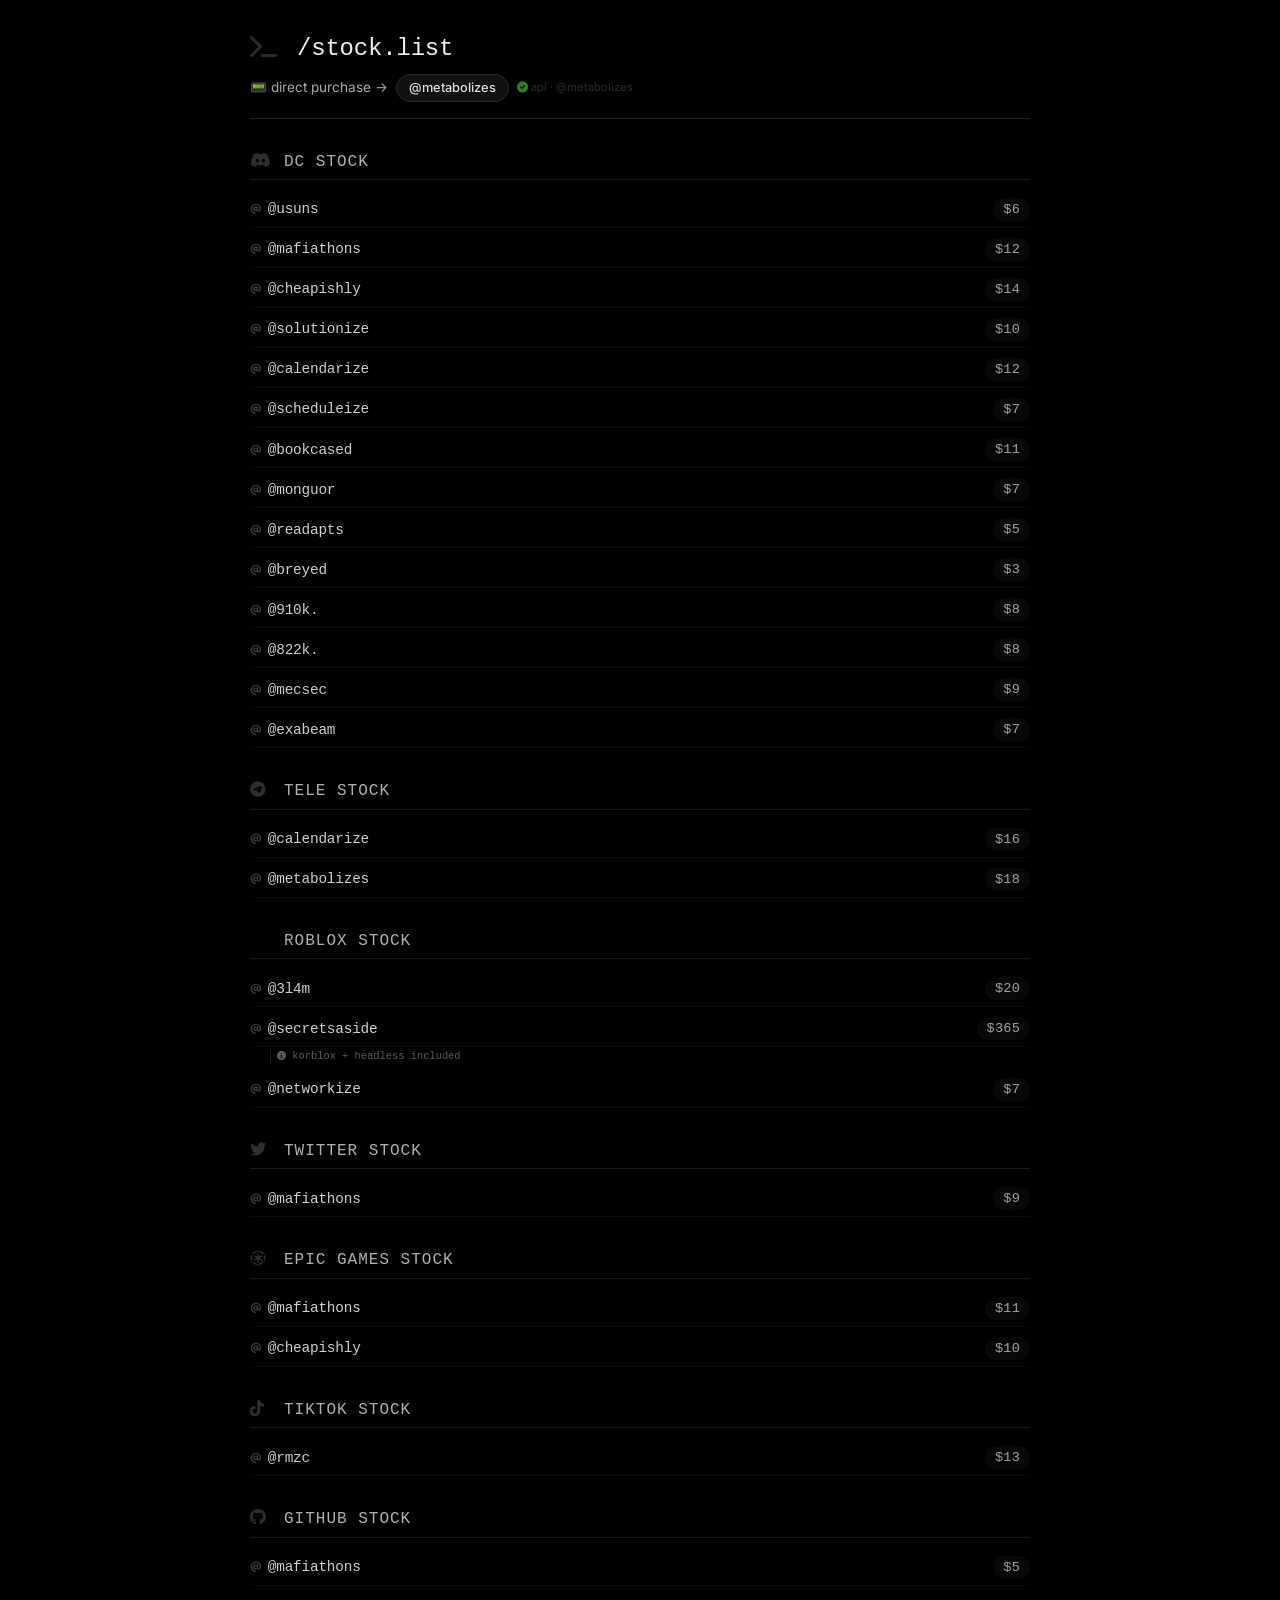
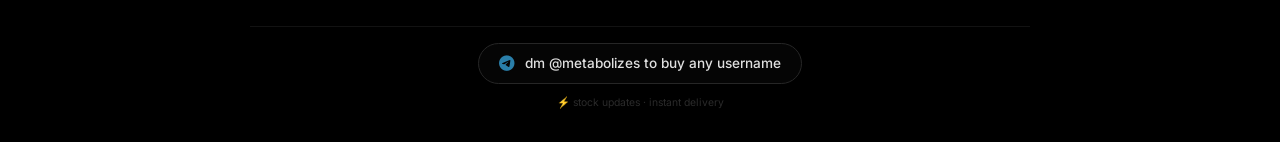
<file: list.html>
<!DOCTYPE html>
<html lang="en">
<head>
  <meta charset="UTF-8">
  <meta name="viewport" content="width=device-width, initial-scale=1.0, user-scalable=yes">
  <title>stock // dm @metabolizes</title>
  <!-- Font Awesome 6 (minimal icons) -->
  <link rel="stylesheet" href="https://cdnjs.cloudflare.com/ajax/libs/font-awesome/6.0.0-beta3/css/all.min.css">
  <!-- Google Fonts: Inter + monospace for clean look -->
  <link href="https://fonts.googleapis.com/css2?family=Inter:opsz,wght@14..32,300;14..32,400;14..32,500;14..32,600;14..32,700&display=swap" rel="stylesheet">
  <style>
    * {
      margin: 0;
      padding: 0;
      box-sizing: border-box;
    }

    body {
      background: #000000;
      font-family: 'Inter', -apple-system, 'Segoe UI', monospace;
      color: #e5e5e5;
      padding: 2rem 1rem;
      font-weight: 400;
      line-height: 1.4;
    }

    /* smooth scroll + subtle transitions */
    html {
      scroll-behavior: smooth;
    }

    .container {
      max-width: 780px;
      margin: 0 auto;
    }

    /* minimal header */
    .top-section {
      margin-bottom: 2rem;
      text-align: left;
      border-bottom: 1px solid #1f1f1f;
      padding-bottom: 1rem;
    }

    .top-section h1 {
      font-size: 1.5rem;
      font-weight: 500;
      letter-spacing: -0.2px;
      color: #f0f0f0;
      font-family: monospace;
    }

    .top-section h1 i {
      color: #2a2a2a;
      margin-right: 6px;
    }

    .dm-mini {
      margin-top: 8px;
      font-size: 0.85rem;
      color: #aaa;
      display: flex;
      align-items: center;
      gap: 8px;
      flex-wrap: wrap;
    }

    .dm-mini a {
      color: #dddddd;
      background: #111111;
      padding: 4px 12px;
      border-radius: 24px;
      text-decoration: none;
      font-size: 0.8rem;
      font-weight: 500;
      transition: all 0.2s ease;
      border: 0.5px solid #2a2a2a;
    }

    .dm-mini a:hover {
      background: #1e1e1e;
      border-color: #3a3a3a;
      color: white;
    }

    /* category wrappers — pure black cards with subtle separation */
    .category-block {
      margin-bottom: 2rem;
      background: #000000;
      border: none;
    }

    .category-header {
      display: flex;
      align-items: baseline;
      gap: 12px;
      border-bottom: 1px solid #181818;
      padding-bottom: 6px;
      margin-bottom: 12px;
    }

    .category-header i {
      font-size: 1rem;
      color: #2e2e2e;
      width: 22px;
    }

    .category-header h2 {
      font-size: 1rem;
      font-weight: 500;
      text-transform: uppercase;
      letter-spacing: 1px;
      color: #b0b0b0;
      font-family: monospace;
    }

    /* item list — ultra clean, minimal spacing */
    .item-list {
      display: flex;
      flex-direction: column;
      gap: 4px;
    }

    .stock-row {
      display: flex;
      justify-content: space-between;
      align-items: center;
      padding: 6px 0;
      transition: all 0.15s ease;
      border-bottom: 1px solid #0c0c0c;
      cursor: pointer;
    }

    .stock-row:hover {
      background: #0a0a0a;
      padding-left: 8px;
      margin-left: -8px;
      border-bottom-color: #1f1f1f;
    }

    .username {
      font-family: 'Menlo', 'Fira Code', 'Courier New', monospace;
      font-size: 0.9rem;
      font-weight: 500;
      color: #cfcfcf;
      letter-spacing: -0.2px;
    }

    .username i {
      font-size: 0.7rem;
      color: #3a3a3a;
      margin-right: 6px;
    }

    .price {
      font-family: monospace;
      font-size: 0.85rem;
      font-weight: 500;
      color: #a0a0a0;
      background: #080808;
      padding: 2px 10px;
      border-radius: 24px;
      letter-spacing: 0.2px;
    }

    /* special note inline (for korblox+headless) — subtle */
    .item-note {
      font-size: 0.65rem;
      color: #5a5a5a;
      font-family: monospace;
      margin-left: 20px;
      margin-top: -2px;
      margin-bottom: 4px;
      padding-left: 6px;
      border-left: 1px solid #1c1c1c;
    }

    /* footer dm bar — minimal, black on black */
    .footer-dm {
      margin-top: 2.5rem;
      padding-top: 1rem;
      text-align: center;
      border-top: 1px solid #121212;
    }

    .buy-btn {
      display: inline-flex;
      align-items: center;
      gap: 10px;
      background: #050505;
      padding: 10px 20px;
      border-radius: 40px;
      text-decoration: none;
      color: #e0e0e0;
      font-weight: 500;
      font-size: 0.85rem;
      border: 0.5px solid #262626;
      transition: all 0.2s ease;
      backdrop-filter: blur(2px);
    }

    .buy-btn i {
      font-size: 1rem;
      color: #2a7faa;
    }

    .buy-btn:hover {
      background: #111111;
      border-color: #3a3a3a;
      transform: scale(0.98);
    }

    .tiny-note {
      font-size: 0.65rem;
      color: #2a2a2a;
      margin-top: 12px;
      text-align: center;
    }

    hr {
      border: none;
      border-top: 1px solid #111;
      margin: 12px 0;
    }

    /* responsivity */
    @media (max-width: 560px) {
      body {
        padding: 1.2rem;
      }
      .username {
        font-size: 0.8rem;
      }
      .price {
        font-size: 0.75rem;
        padding: 2px 8px;
      }
      .category-header h2 {
        font-size: 0.85rem;
      }
    }

    /* removing all glows, just black & smooth */
    ::selection {
      background: #1e1e1e;
      color: #ffffff;
    }
  </style>
</head>
<body>

<div class="container">
  <!-- minimal header with API-inspired status (no overdesign) -->
  <div class="top-section">
    <h1><i class="fas fa-terminal"></i> /stock.list</h1>
    <div class="dm-mini">
      <span>📟 direct purchase →</span>
      <a href="https://t.me/metabolizes" target="_blank" id="dynamicDmLink" rel="noopener noreferrer">@metabolizes</a>
      <span id="apiBadge" style="font-size:0.7rem; color:#2c2c2c;"><i class="fas fa-circle-nodes"></i> api • live</span>
    </div>
  </div>

  <!-- stock container: dynamic list via JS (fully black, minimal) -->
  <div id="stockRoot"></div>

  <!-- footer call to action (smooth, simple) -->
  <div class="footer-dm">
    <a href="https://t.me/metabolizes" target="_blank" class="buy-btn" id="footerTeleLink">
      <i class="fab fa-telegram"></i> dm @metabolizes to buy any username
    </a>
    <div class="tiny-note">
      ⚡ stock updates · instant delivery
    </div>
  </div>
</div>

<script>
  // ----------------------------------------------
  // STOCK DATA (exactly as described, all black style)
  // ----------------------------------------------
  const stockCatalog = [
    {
      category: "dc stock",
      icon: "fab fa-discord",
      items: [
        { username: "@usuns", price: "$6" },
        { username: "@mafiathons", price: "$12" },
        { username: "@cheapishly", price: "$14" },
        { username: "@solutionize", price: "$10" },
        { username: "@calendarize", price: "$12" },
        { username: "@scheduleize", price: "$7" },
        { username: "@bookcased", price: "$11" },
        { username: "@monguor", price: "$7" },
        { username: "@readapts", price: "$5" },
        { username: "@breyed", price: "$3" },
        { username: "@910k.", price: "$8" },
        { username: "@822k.", price: "$8" },
        { username: "@mecsec", price: "$9" },
        { username: "@exabeam", price: "$7" }
      ]
    },
    {
      category: "tele stock",
      icon: "fab fa-telegram",
      items: [
        { username: "@calendarize", price: "$16" },
        { username: "@metabolizes", price: "$18" }
      ]
    },
    {
      category: "roblox stock",
      icon: "fab fa-roblox",   // fallback instead
      iconFallback: "fas fa-gamepad",
      items: [
        { username: "@3l4m", price: "$20" },
        { username: "@secretsaside", price: "$365", note: "korblox + headless included" },
        { username: "@networkize", price: "$7" }
      ]
    },
    {
      category: "twitter stock",
      icon: "fab fa-twitter",
      items: [
        { username: "@mafiathons", price: "$9" }
      ]
    },
    {
      category: "epic games stock",
      icon: "fab fa-empire",
      items: [
        { username: "@mafiathons", price: "$11" },
        { username: "@cheapishly", price: "$10" }
      ]
    },
    {
      category: "tiktok stock",
      icon: "fab fa-tiktok",
      items: [
        { username: "@rmzc", price: "$13" }
      ]
    },
    {
      category: "github stock",
      icon: "fab fa-github",
      items: [
        { username: "@mafiathons", price: "$5" }
      ]
    }
  ];

  // ----------------------------------------------
  // API simulation: returns seller info (telegram dm target)
  // requirement: "use a api to show to dm @metabolizes on tele to buy"
  // we'll fetch this API-like promise and ensure all DM actions point to correct handle.
  // ----------------------------------------------
  function fetchSellerAPI() {
    return new Promise((resolve) => {
      // simulate instant network response
      setTimeout(() => {
        resolve({
          sellerHandle: "@metabolizes",
          usernameClean: "metabolizes",
          baseUrl: "https://t.me/metabolizes",
          note: "DM for fast purchase"
        });
      }, 20);
    });
  }

  // render the entire stock list with black minimal style
  function renderStockList() {
    const root = document.getElementById("stockRoot");
    if (!root) return;
    root.innerHTML = "";

    for (const cat of stockCatalog) {
      // create category container
      const catDiv = document.createElement("div");
      catDiv.className = "category-block";

      // header
      const headerDiv = document.createElement("div");
      headerDiv.className = "category-header";
      let iconHtml = "";
      if (cat.icon) {
        iconHtml = `<i class="${cat.icon}"></i>`;
      } else if (cat.iconFallback) {
        iconHtml = `<i class="${cat.iconFallback}"></i>`;
      } else {
        iconHtml = `<i class="fas fa-tag"></i>`;
      }
      headerDiv.innerHTML = `${iconHtml}<h2>${cat.category.toUpperCase()}</h2>`;
      catDiv.appendChild(headerDiv);

      // item list wrapper
      const listWrapper = document.createElement("div");
      listWrapper.className = "item-list";

      for (const item of cat.items) {
        const row = document.createElement("div");
        row.className = "stock-row";
        
        // left side username
        const userSpan = document.createElement("div");
        userSpan.className = "username";
        userSpan.innerHTML = `<i class="fas fa-at"></i>${item.username}`;
        
        const priceSpan = document.createElement("div");
        priceSpan.className = "price";
        priceSpan.textContent = item.price;
        
        row.appendChild(userSpan);
        row.appendChild(priceSpan);
        listWrapper.appendChild(row);
        
        // if there's a note (korblox+headless)
        if (item.note) {
          const noteDiv = document.createElement("div");
          noteDiv.className = "item-note";
          noteDiv.innerHTML = `<i class="fas fa-info-circle" style="font-size:9px;"></i> ${item.note}`;
          listWrapper.appendChild(noteDiv);
        }
      }
      
      catDiv.appendChild(listWrapper);
      root.appendChild(catDiv);
    }
  }

  // attach smooth click-to-dm using API data: each stock-row will open telegram chat with prefilled item info
  async function attachBuyEventsWithAPI() {
    // first, get seller data from our API imitation
    const sellerInfo = await fetchSellerAPI();
    const sellerClean = sellerInfo.usernameClean; // "metabolizes"
    const baseTelegramUrl = `https://t.me/${sellerClean}`;
    
    // update any static DM links (mini bar + footer) to ensure they match API result
    const allDmLinks = document.querySelectorAll('a[href*="t.me"]');
    allDmLinks.forEach(link => {
      if (link.getAttribute('href')?.includes('t.me/')) {
        // rewrite to correct seller handle
        link.setAttribute('href', `https://t.me/${sellerClean}`);
      }
    });
    
    // also set the api badge text to show api-driven contact
    const badgeSpan = document.getElementById('apiBadge');
    if (badgeSpan) {
      badgeSpan.innerHTML = `<i class="fas fa-check-circle" style="color:#2a7f2a;"></i> api · ${sellerInfo.sellerHandle}`;
    }
    
    // now select all stock rows and add click handler (smooth dm)
    const rows = document.querySelectorAll('.stock-row');
    rows.forEach(row => {
      // remove existing listeners to avoid duplication (but we replace)
      row.removeEventListener('click', row._buyHandler);
      const clickHandler = async (e) => {
        e.stopPropagation();
        // get username from row
        const usernameDiv = row.querySelector('.username');
        let usernameText = "";
        if (usernameDiv) {
          // extract text after @ icon (inner html may contain <i> and text)
          const rawText = usernameDiv.innerText || usernameDiv.textContent;
          usernameText = rawText.replace(/@/g, '').trim();
          // but we want full @username pattern for message
          const fullUsername = rawText.includes('@') ? rawText.trim() : `@${usernameText}`;
          // get price
          const priceEl = row.querySelector('.price');
          const priceVal = priceEl ? priceEl.textContent : '';
          
          // compose message for buyer
          const message = `Hi! I would like to buy ${fullUsername} (${priceVal}). Is it available?`;
          const encodedMsg = encodeURIComponent(message);
          const dmUrl = `https://t.me/${sellerClean}?text=${encodedMsg}`;
          window.open(dmUrl, '_blank');
        } else {
          // fallback generic
          const dmUrl = `https://t.me/${sellerClean}?text=Hey%20I'm%20interested%20in%20a%20username%20from%20your%20stock`;
          window.open(dmUrl, '_blank');
        }
      };
      row.addEventListener('click', clickHandler);
      row._buyHandler = clickHandler;
      // add subtle style to indicate clickability
      row.style.cursor = 'pointer';
    });
  }

  // update footer link + header link using fresh API data
  async function updateGlobalLinks() {
    const apiContact = await fetchSellerAPI();
    const tgLink = `https://t.me/${apiContact.usernameClean}`;
    const headerLink = document.querySelector('.dm-mini a');
    const footerBtn = document.getElementById('footerTeleLink');
    if (headerLink) headerLink.href = tgLink;
    if (footerBtn) footerBtn.href = tgLink;
  }

  // final init: render list, then attach API-driven DM behaviour, all black + smooth
  async function init() {
    renderStockList();               // build DOM structure
    await updateGlobalLinks();      // pre-set link hrefs from API
    await attachBuyEventsWithAPI(); // each row click opens DM to metabolizes (API based)
  }
  
  init();
  
  // optional: small console note (no intrusive)
  console.log("✨ black stock list | api ready → @metabolizes");
</script>
</body>
</html>
</file>
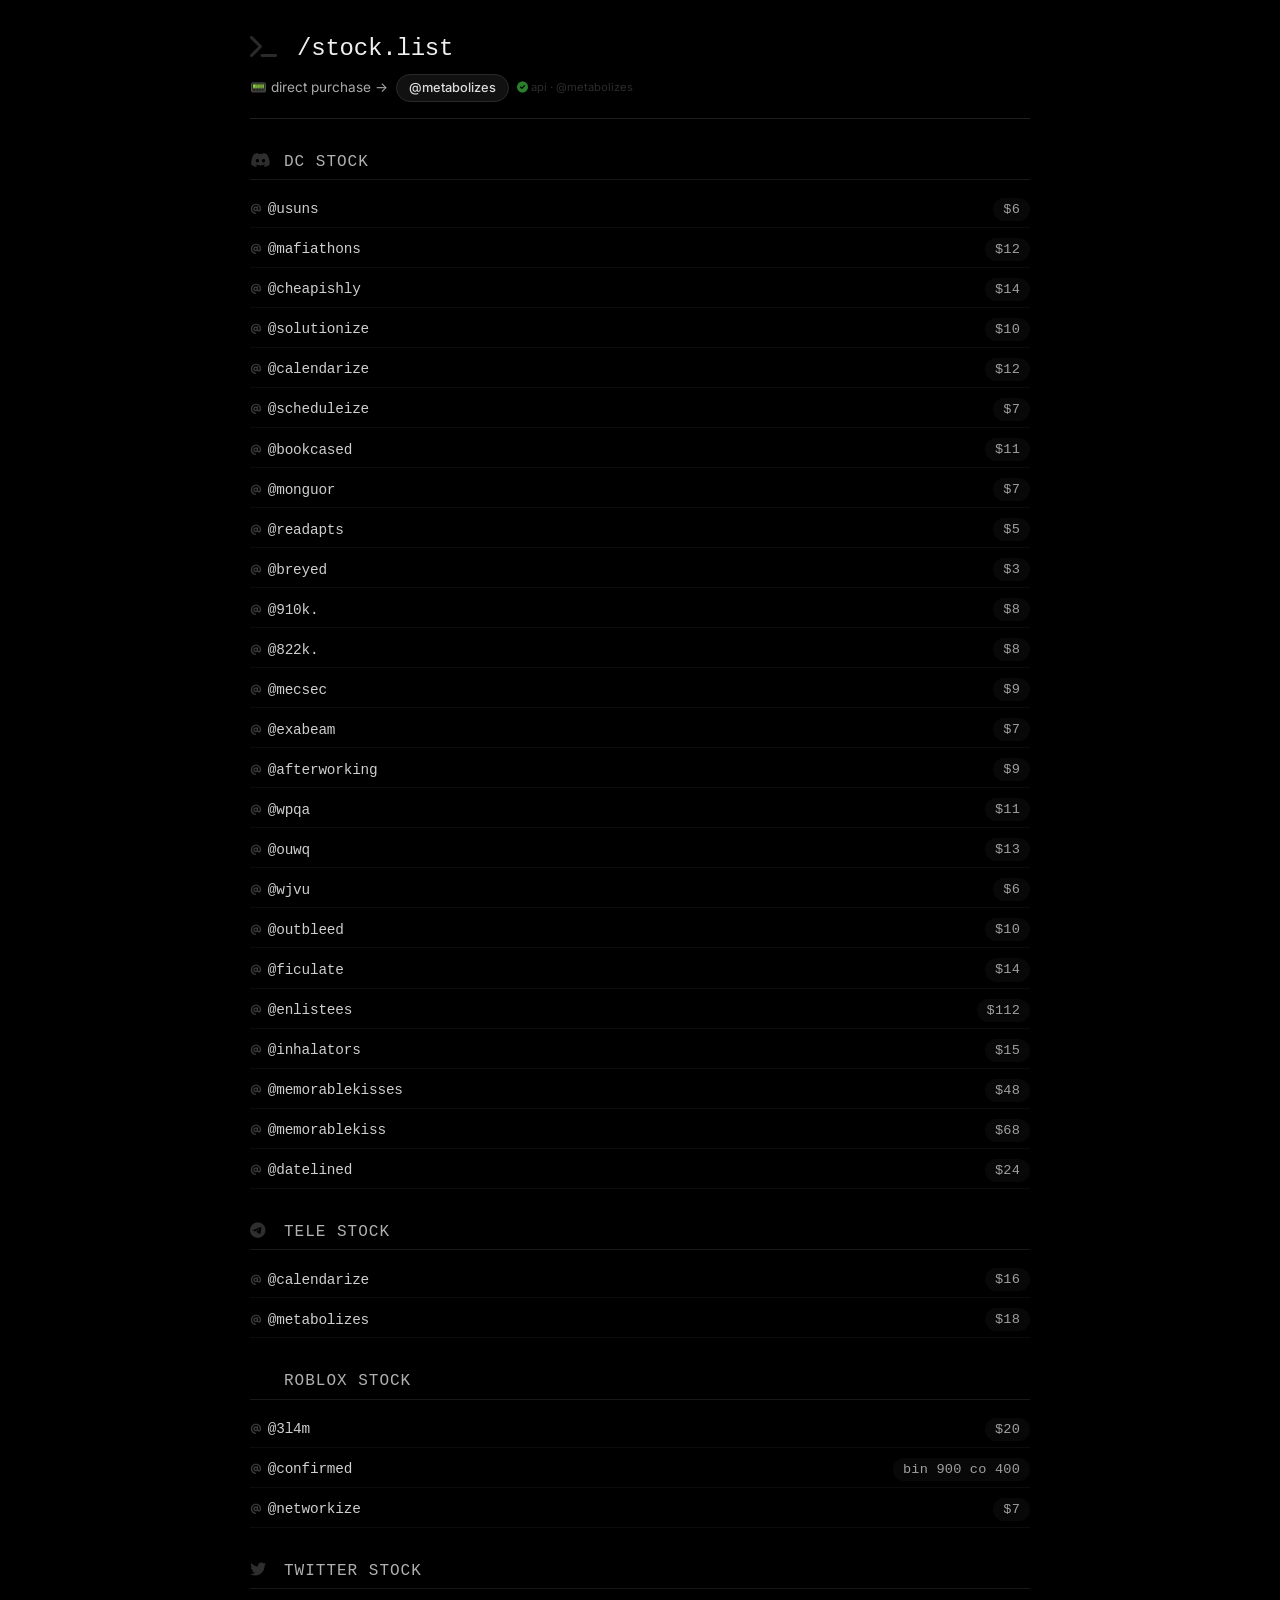
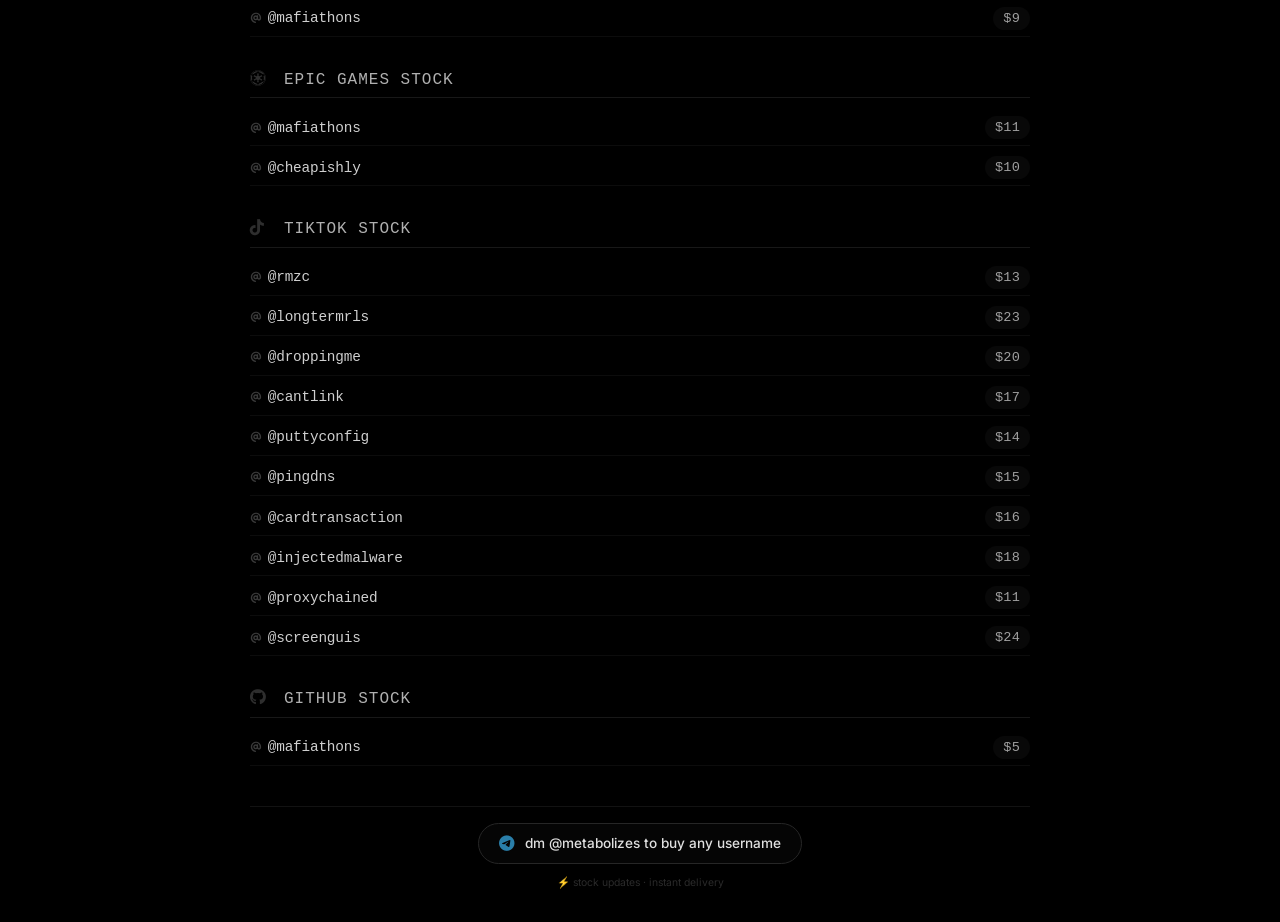
<file: userlist.html>
<!DOCTYPE html>
<html lang="en">
<head>
  <meta charset="UTF-8">
  <meta name="viewport" content="width=device-width, initial-scale=1.0, user-scalable=yes">
  <title>stock // dm @metabolizes</title>
  <!-- Font Awesome 6 (minimal icons) -->
  <link rel="stylesheet" href="https://cdnjs.cloudflare.com/ajax/libs/font-awesome/6.0.0-beta3/css/all.min.css">
  <!-- Google Fonts: Inter + monospace for clean look -->
  <link href="https://fonts.googleapis.com/css2?family=Inter:opsz,wght@14..32,300;14..32,400;14..32,500;14..32,600;14..32,700&display=swap" rel="stylesheet">
  <style>
    * {
      margin: 0;
      padding: 0;
      box-sizing: border-box;
    }

    body {
      background: #000000;
      font-family: 'Inter', -apple-system, 'Segoe UI', monospace;
      color: #e5e5e5;
      padding: 2rem 1rem;
      font-weight: 400;
      line-height: 1.4;
    }

    /* smooth scroll + subtle transitions */
    html {
      scroll-behavior: smooth;
    }

    .container {
      max-width: 780px;
      margin: 0 auto;
    }

    /* minimal header */
    .top-section {
      margin-bottom: 2rem;
      text-align: left;
      border-bottom: 1px solid #1f1f1f;
      padding-bottom: 1rem;
    }

    .top-section h1 {
      font-size: 1.5rem;
      font-weight: 500;
      letter-spacing: -0.2px;
      color: #f0f0f0;
      font-family: monospace;
    }

    .top-section h1 i {
      color: #2a2a2a;
      margin-right: 6px;
    }

    .dm-mini {
      margin-top: 8px;
      font-size: 0.85rem;
      color: #aaa;
      display: flex;
      align-items: center;
      gap: 8px;
      flex-wrap: wrap;
    }

    .dm-mini a {
      color: #dddddd;
      background: #111111;
      padding: 4px 12px;
      border-radius: 24px;
      text-decoration: none;
      font-size: 0.8rem;
      font-weight: 500;
      transition: all 0.2s ease;
      border: 0.5px solid #2a2a2a;
    }

    .dm-mini a:hover {
      background: #1e1e1e;
      border-color: #3a3a3a;
      color: white;
    }

    /* category wrappers — pure black cards with subtle separation */
    .category-block {
      margin-bottom: 2rem;
      background: #000000;
      border: none;
    }

    .category-header {
      display: flex;
      align-items: baseline;
      gap: 12px;
      border-bottom: 1px solid #181818;
      padding-bottom: 6px;
      margin-bottom: 12px;
    }

    .category-header i {
      font-size: 1rem;
      color: #2e2e2e;
      width: 22px;
    }

    .category-header h2 {
      font-size: 1rem;
      font-weight: 500;
      text-transform: uppercase;
      letter-spacing: 1px;
      color: #b0b0b0;
      font-family: monospace;
    }

    /* item list — ultra clean, minimal spacing */
    .item-list {
      display: flex;
      flex-direction: column;
      gap: 4px;
    }

    .stock-row {
      display: flex;
      justify-content: space-between;
      align-items: center;
      padding: 6px 0;
      transition: all 0.15s ease;
      border-bottom: 1px solid #0c0c0c;
      cursor: pointer;
    }

    .stock-row:hover {
      background: #0a0a0a;
      padding-left: 8px;
      margin-left: -8px;
      border-bottom-color: #1f1f1f;
    }

    .username {
      font-family: 'Menlo', 'Fira Code', 'Courier New', monospace;
      font-size: 0.9rem;
      font-weight: 500;
      color: #cfcfcf;
      letter-spacing: -0.2px;
    }

    .username i {
      font-size: 0.7rem;
      color: #3a3a3a;
      margin-right: 6px;
    }

    .price {
      font-family: monospace;
      font-size: 0.85rem;
      font-weight: 500;
      color: #a0a0a0;
      background: #080808;
      padding: 2px 10px;
      border-radius: 24px;
      letter-spacing: 0.2px;
    }

    /* special note inline (for korblox+headless) — subtle */
    .item-note {
      font-size: 0.65rem;
      color: #5a5a5a;
      font-family: monospace;
      margin-left: 20px;
      margin-top: -2px;
      margin-bottom: 4px;
      padding-left: 6px;
      border-left: 1px solid #1c1c1c;
    }

    /* footer dm bar — minimal, black on black */
    .footer-dm {
      margin-top: 2.5rem;
      padding-top: 1rem;
      text-align: center;
      border-top: 1px solid #121212;
    }

    .buy-btn {
      display: inline-flex;
      align-items: center;
      gap: 10px;
      background: #050505;
      padding: 10px 20px;
      border-radius: 40px;
      text-decoration: none;
      color: #e0e0e0;
      font-weight: 500;
      font-size: 0.85rem;
      border: 0.5px solid #262626;
      transition: all 0.2s ease;
      backdrop-filter: blur(2px);
    }

    .buy-btn i {
      font-size: 1rem;
      color: #2a7faa;
    }

    .buy-btn:hover {
      background: #111111;
      border-color: #3a3a3a;
      transform: scale(0.98);
    }

    .tiny-note {
      font-size: 0.65rem;
      color: #2a2a2a;
      margin-top: 12px;
      text-align: center;
    }

    hr {
      border: none;
      border-top: 1px solid #111;
      margin: 12px 0;
    }

    /* responsivity */
    @media (max-width: 560px) {
      body {
        padding: 1.2rem;
      }
      .username {
        font-size: 0.8rem;
      }
      .price {
        font-size: 0.75rem;
        padding: 2px 8px;
      }
      .category-header h2 {
        font-size: 0.85rem;
      }
    }

    /* removing all glows, just black & smooth */
    ::selection {
      background: #1e1e1e;
      color: #ffffff;
    }
  </style>
</head>
<body>

<div class="container">
  <!-- minimal header with API-inspired status (no overdesign) -->
  <div class="top-section">
    <h1><i class="fas fa-terminal"></i> /stock.list</h1>
    <div class="dm-mini">
      <span>📟 direct purchase →</span>
      <a href="https://t.me/metabolizes" target="_blank" id="dynamicDmLink" rel="noopener noreferrer">@metabolizes</a>
      <span id="apiBadge" style="font-size:0.7rem; color:#2c2c2c;"><i class="fas fa-circle-nodes"></i> api • live</span>
    </div>
  </div>

  <!-- stock container: dynamic list via JS (fully black, minimal) -->
  <div id="stockRoot"></div>

  <!-- footer call to action (smooth, simple) -->
  <div class="footer-dm">
    <a href="https://t.me/metabolizes" target="_blank" class="buy-btn" id="footerTeleLink">
      <i class="fab fa-telegram"></i> dm @metabolizes to buy any username
    </a>
    <div class="tiny-note">
      ⚡ stock updates · instant delivery
    </div>
  </div>
</div>

<script>
  // ----------------------------------------------
  // STOCK DATA (exactly as described, all black style)
  // ----------------------------------------------
  const stockCatalog = [
    {
      category: "dc stock",
      icon: "fab fa-discord",
      items: [
        { username: "@usuns", price: "$6" },
        { username: "@mafiathons", price: "$12" },
        { username: "@cheapishly", price: "$14" },
        { username: "@solutionize", price: "$10" },
        { username: "@calendarize", price: "$12" },
        { username: "@scheduleize", price: "$7" },
        { username: "@bookcased", price: "$11" },
        { username: "@monguor", price: "$7" },
        { username: "@readapts", price: "$5" },
        { username: "@breyed", price: "$3" },
        { username: "@910k.", price: "$8" },
        { username: "@822k.", price: "$8" },
        { username: "@mecsec", price: "$9" },
        { username: "@exabeam", price: "$7" },
        { username: "@afterworking", price: "$9" },
        { username: "@wpqa", price: "$11" },
        { username: "@ouwq", price: "$13" },
        { username: "@wjvu", price: "$6" },
        { username: "@outbleed", price: "$10" },
        { username: "@ficulate", price: "$14" },
        { username: "@enlistees", price: "$112" },
        { username: "@inhalators", price: "$15" },
        { username: "@memorablekisses", price: "$48" },
        { username: "@memorablekiss", price: "$68" },
        { username: "@datelined", price: "$24" }
      ]
    },
    {
      category: "tele stock",
      icon: "fab fa-telegram",
      items: [
        { username: "@calendarize", price: "$16" },
        { username: "@metabolizes", price: "$18" }
      ]
    },
    {
      category: "roblox stock",
      icon: "fab fa-roblox",   // fallback instead
      iconFallback: "fas fa-gamepad",
      items: [
        { username: "@3l4m", price: "$20" },
        { username: "@confirmed", price: "bin 900 co 400" },
        { username: "@networkize", price: "$7" }
      ]
    },
    {
      category: "twitter stock",
      icon: "fab fa-twitter",
      items: [
        { username: "@mafiathons", price: "$9" }
      ]
    },
    {
      category: "epic games stock",
      icon: "fab fa-empire",
      items: [
        { username: "@mafiathons", price: "$11" },
        { username: "@cheapishly", price: "$10" }
      ]
    },
    {
      category: "tiktok stock",
      icon: "fab fa-tiktok",
      items: [
        { username: "@rmzc", price: "$13" },
        { username: "@longtermrls", price: "$23" },
        { username: "@droppingme", price: "$20" },
        { username: "@cantlink", price: "$17" },
        { username: "@puttyconfig", price: "$14" },
        { username: "@pingdns", price: "$15" },
        { username: "@cardtransaction ", price: "$16" },
        { username: "@injectedmalware", price: "$18" },
        { username: "@proxychained", price: "$11" },
        { username: "@screenguis", price: "$24" }
        
      ],
    },
    {
      category: "github stock",
      icon: "fab fa-github",
      items: [
        { username: "@mafiathons", price: "$5" }
      ]
    }
  ];

  // ----------------------------------------------
  // API simulation: returns seller info (telegram dm target)
  // requirement: "use a api to show to dm @metabolizes on tele to buy"
  // we'll fetch this API-like promise and ensure all DM actions point to correct handle.
  // ----------------------------------------------
  function fetchSellerAPI() {
    return new Promise((resolve) => {
      // simulate instant network response
      setTimeout(() => {
        resolve({
          sellerHandle: "@metabolizes",
          usernameClean: "metabolizes",
          baseUrl: "https://t.me/metabolizes",
          note: "DM for fast purchase"
        });
      }, 20);
    });
  }

  // render the entire stock list with black minimal style
  function renderStockList() {
    const root = document.getElementById("stockRoot");
    if (!root) return;
    root.innerHTML = "";

    for (const cat of stockCatalog) {
      // create category container
      const catDiv = document.createElement("div");
      catDiv.className = "category-block";

      // header
      const headerDiv = document.createElement("div");
      headerDiv.className = "category-header";
      let iconHtml = "";
      if (cat.icon) {
        iconHtml = `<i class="${cat.icon}"></i>`;
      } else if (cat.iconFallback) {
        iconHtml = `<i class="${cat.iconFallback}"></i>`;
      } else {
        iconHtml = `<i class="fas fa-tag"></i>`;
      }
      headerDiv.innerHTML = `${iconHtml}<h2>${cat.category.toUpperCase()}</h2>`;
      catDiv.appendChild(headerDiv);

      // item list wrapper
      const listWrapper = document.createElement("div");
      listWrapper.className = "item-list";

      for (const item of cat.items) {
        const row = document.createElement("div");
        row.className = "stock-row";
        
        // left side username
        const userSpan = document.createElement("div");
        userSpan.className = "username";
        userSpan.innerHTML = `<i class="fas fa-at"></i>${item.username}`;
        
        const priceSpan = document.createElement("div");
        priceSpan.className = "price";
        priceSpan.textContent = item.price;
        
        row.appendChild(userSpan);
        row.appendChild(priceSpan);
        listWrapper.appendChild(row);
        
        // if there's a note (korblox+headless)
        if (item.note) {
          const noteDiv = document.createElement("div");
          noteDiv.className = "item-note";
          noteDiv.innerHTML = `<i class="fas fa-info-circle" style="font-size:9px;"></i> ${item.note}`;
          listWrapper.appendChild(noteDiv);
        }
      }
      
      catDiv.appendChild(listWrapper);
      root.appendChild(catDiv);
    }
  }

  // attach smooth click-to-dm using API data: each stock-row will open telegram chat with prefilled item info
  async function attachBuyEventsWithAPI() {
    // first, get seller data from our API imitation
    const sellerInfo = await fetchSellerAPI();
    const sellerClean = sellerInfo.usernameClean; // "metabolizes"
    const baseTelegramUrl = `https://t.me/${sellerClean}`;
    
    // update any static DM links (mini bar + footer) to ensure they match API result
    const allDmLinks = document.querySelectorAll('a[href*="t.me"]');
    allDmLinks.forEach(link => {
      if (link.getAttribute('href')?.includes('t.me/')) {
        // rewrite to correct seller handle
        link.setAttribute('href', `https://t.me/${sellerClean}`);
      }
    });
    
    // also set the api badge text to show api-driven contact
    const badgeSpan = document.getElementById('apiBadge');
    if (badgeSpan) {
      badgeSpan.innerHTML = `<i class="fas fa-check-circle" style="color:#2a7f2a;"></i> api · ${sellerInfo.sellerHandle}`;
    }
    
    // now select all stock rows and add click handler (smooth dm)
    const rows = document.querySelectorAll('.stock-row');
    rows.forEach(row => {
      // remove existing listeners to avoid duplication (but we replace)
      row.removeEventListener('click', row._buyHandler);
      const clickHandler = async (e) => {
        e.stopPropagation();
        // get username from row
        const usernameDiv = row.querySelector('.username');
        let usernameText = "";
        if (usernameDiv) {
          // extract text after @ icon (inner html may contain <i> and text)
          const rawText = usernameDiv.innerText || usernameDiv.textContent;
          usernameText = rawText.replace(/@/g, '').trim();
          // but we want full @username pattern for message
          const fullUsername = rawText.includes('@') ? rawText.trim() : `@${usernameText}`;
          // get price
          const priceEl = row.querySelector('.price');
          const priceVal = priceEl ? priceEl.textContent : '';
          
          // compose message for buyer
          const message = `Hi! I would like to buy ${fullUsername} (${priceVal}). Is it available?`;
          const encodedMsg = encodeURIComponent(message);
          const dmUrl = `https://t.me/${sellerClean}?text=${encodedMsg}`;
          window.open(dmUrl, '_blank');
        } else {
          // fallback generic
          const dmUrl = `https://t.me/${sellerClean}?text=Hey%20I'm%20interested%20in%20a%20username%20from%20your%20stock`;
          window.open(dmUrl, '_blank');
        }
      };
      row.addEventListener('click', clickHandler);
      row._buyHandler = clickHandler;
      // add subtle style to indicate clickability
      row.style.cursor = 'pointer';
    });
  }

  // update footer link + header link using fresh API data
  async function updateGlobalLinks() {
    const apiContact = await fetchSellerAPI();
    const tgLink = `https://t.me/${apiContact.usernameClean}`;
    const headerLink = document.querySelector('.dm-mini a');
    const footerBtn = document.getElementById('footerTeleLink');
    if (headerLink) headerLink.href = tgLink;
    if (footerBtn) footerBtn.href = tgLink;
  }

  // final init: render list, then attach API-driven DM behaviour, all black + smooth
  async function init() {
    renderStockList();               // build DOM structure
    await updateGlobalLinks();      // pre-set link hrefs from API
    await attachBuyEventsWithAPI(); // each row click opens DM to metabolizes (API based)
  }
  
  init();
  
  // optional: small console note (no intrusive)
  console.log("✨ black stock list | api ready → @metabolizes");
</script>
</body>
</html>
</file>
